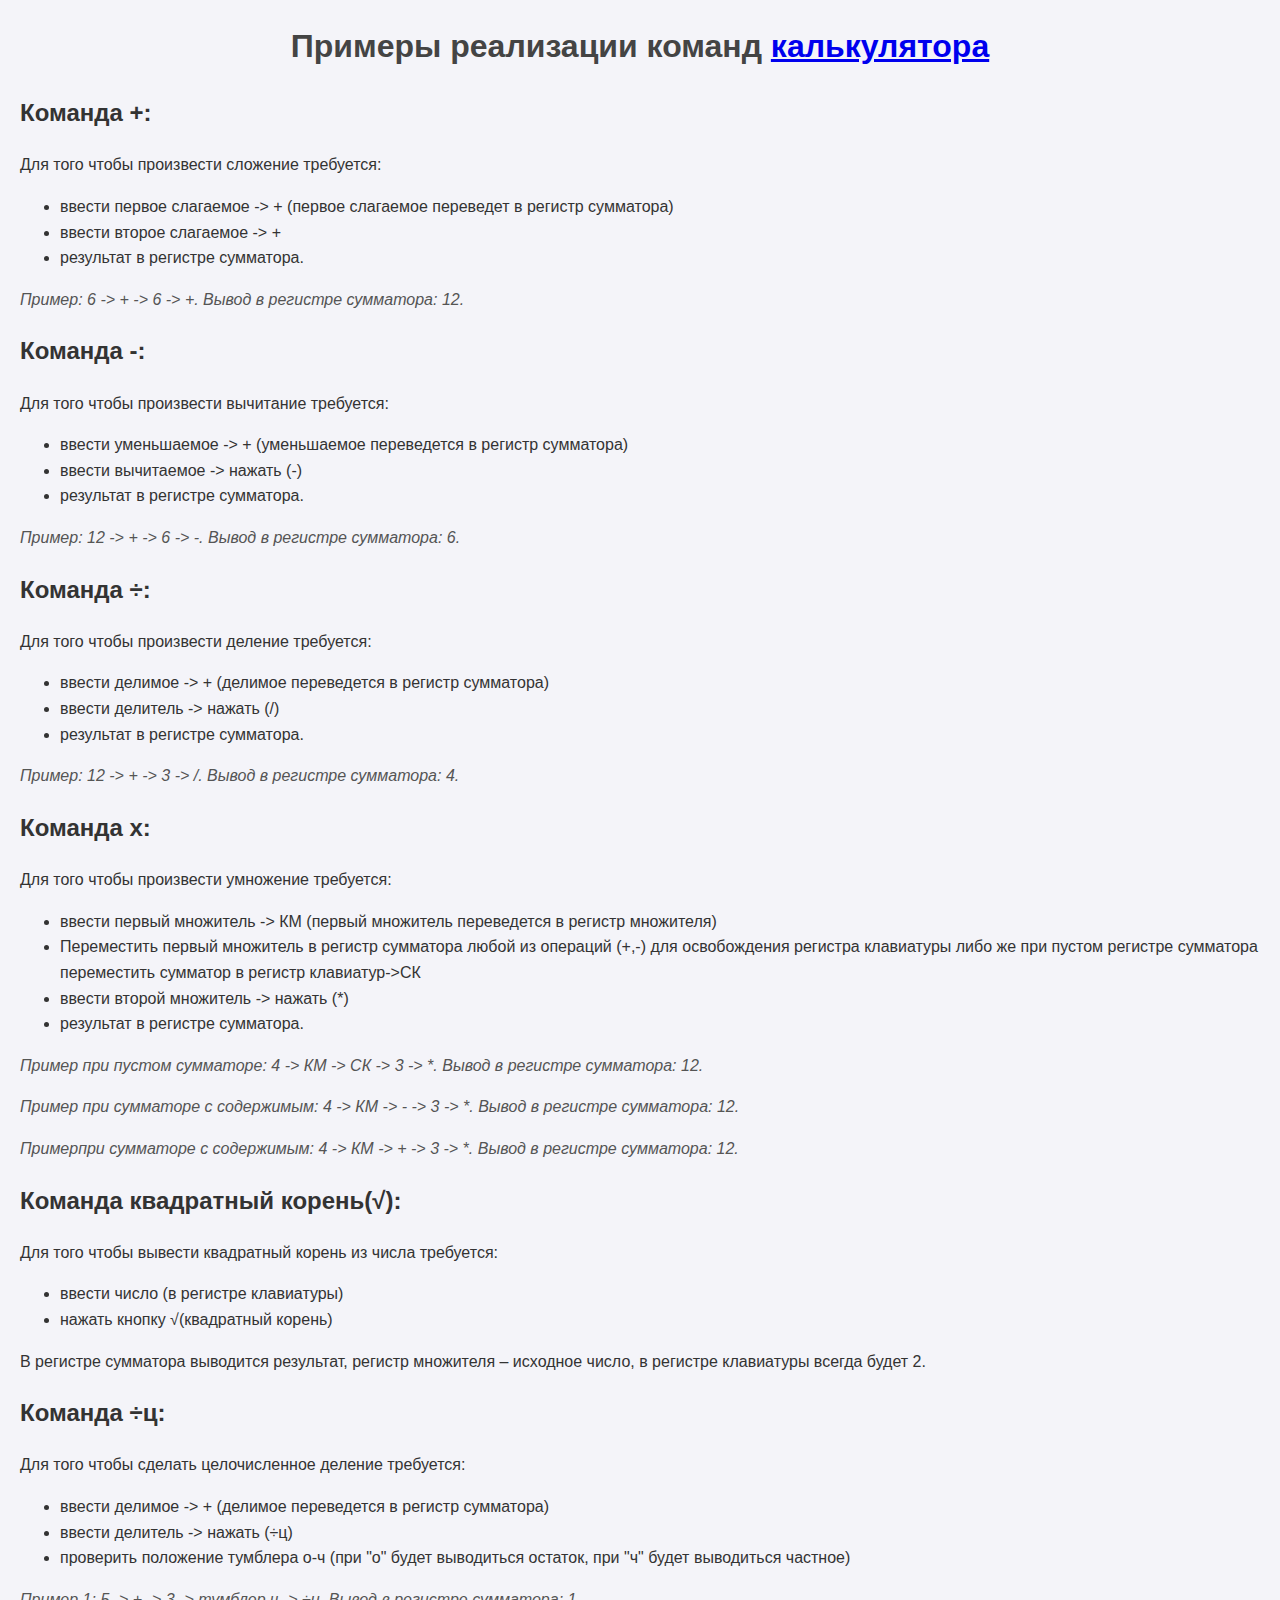
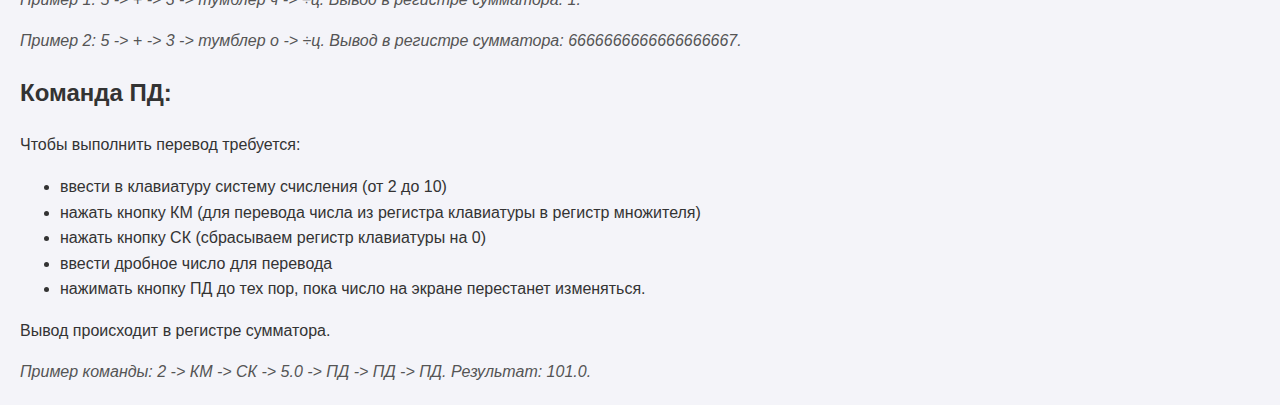
<file: instruction.html>
<!DOCTYPE html>
<html lang="ru">
<head>
    <meta charset="UTF-8">
    <meta name="viewport" content="width=device-width, initial-scale=1.0">
    <title>Примеры реализации команд калькулятора</title>
    <style>
        body {
            font-family: Arial, sans-serif;
            line-height: 1.6;
            margin: 20px;
            background-color: #f4f4f9;
            color: #333;
        }
        h1 {
            text-align: center;
            color: #444;
        }
        .command {
            margin-bottom: 20px;
        }
        .example {
            color: #555;
            font-style: italic;
        }
    </style>
</head>
<body>
    <h1>Примеры реализации команд <a href="./index.html">калькулятора</a></h1>
    
    <div class="command">
        <h2>Команда +:</h2>
        <p>Для того чтобы произвести сложение требуется:</p>
        <ul>
            <li>ввести первое слагаемое -> + (первое слагаемое переведет в регистр сумматора)</li>
            <li>ввести второе слагаемое -> +</li>
            <li>результат в регистре сумматора.</li>
        </ul>
        <p class="example">Пример: 6 -> + -> 6 -> +. Вывод в регистре сумматора: 12.</p>
    </div>

    <div class="command">
        <h2>Команда -:</h2>
        <p>Для того чтобы произвести вычитание требуется:</p>
        <ul>
            <li>ввести уменьшаемое -> + (уменьшаемое переведется в регистр сумматора)</li>
            <li>ввести вычитаемое -> нажать (-)</li>
            <li>результат в регистре сумматора.</li>
        </ul>
        <p class="example">Пример: 12 -> + -> 6 -> -. Вывод в регистре сумматора: 6.</p>
    </div>

    <div class="command">
        <h2>Команда ÷:</h2>
        <p>Для того чтобы произвести деление требуется:</p>
        <ul>
            <li>ввести делимое -> + (делимое переведется в регистр сумматора)</li>
            <li>ввести делитель -> нажать (/)</li>
            <li>результат в регистре сумматора.</li>
        </ul>
        <p class="example">Пример: 12 -> + -> 3 -> /. Вывод в регистре сумматора: 4.</p>
    </div>

    <div class="command">
        <h2>Команда x:</h2>
        <p>Для того чтобы произвести умножение требуется:</p>
        <ul>
            <li>ввести первый множитель -> КМ (первый множитель переведется в регистр множителя)</li>
            <li>Переместить первый множитель в регистр сумматора любой из операций (+,-) для освобождения регистра клавиатуры либо же при пустом регистре сумматора переместить сумматор в регистр клавиатур->СК</li>
            <li>ввести второй множитель -> нажать (*)</li>
            <li>результат в регистре сумматора.</li>
        </ul>
        <p class="example">Пример при пустом сумматоре: 4 -> КМ -> СК -> 3 -> *. Вывод в регистре сумматора: 12.</p>
        <p class="example">Пример при сумматоре с содержимым: 4 -> КМ -> - -> 3 -> *. Вывод в регистре сумматора: 12.</p>
        <p class="example">Примерпри сумматоре с содержимым: 4 -> КМ -> + -> 3 -> *. Вывод в регистре сумматора: 12.</p>
    </div>

    <div class="command">
        <h2>Команда квадратный корень(√):</h2>
        <p>Для того чтобы вывести квадратный корень из числа требуется:</p>
        <ul>
            <li>ввести число (в регистре клавиатуры)</li>
            <li>нажать кнопку √(квадратный корень)</li>
        </ul>
        <p>В регистре сумматора выводится результат, регистр множителя – исходное число, в регистре клавиатуры всегда будет 2.</p>
    </div>

    <div class="command">
        <h2>Команда ÷ц:</h2>
        <p>Для того чтобы сделать целочисленное деление требуется:</p>
        <ul>
            <li>ввести делимое -> + (делимое переведется в регистр сумматора)</li>
            <li>ввести делитель -> нажать (÷ц)</li>
            <li>проверить положение тумблера о-ч (при "о" будет выводиться остаток, при "ч" будет выводиться частное)</li>
        </ul>
        <p class="example">Пример 1: 5 -> + -> 3 -> тумблер ч -> ÷ц. Вывод в регистре сумматора: 1.</p>
        <p class="example">Пример 2: 5 -> + -> 3 -> тумблер o -> ÷ц. Вывод в регистре сумматора: 6666666666666666667.</p>
    </div>

    <div class="command">
        <h2>Команда ПД:</h2>
        <p>Чтобы выполнить перевод требуется:</p>
        <ul>
            <li>ввести в клавиатуру систему счисления (от 2 до 10)</li>
            <li>нажать кнопку КМ (для перевода числа из регистра клавиатуры в регистр множителя)</li>
            <li>нажать кнопку СК (сбрасываем регистр клавиатуры на 0)</li>
            <li>ввести дробное число для перевода</li>
            <li>нажимать кнопку ПД до тех пор, пока число на экране перестанет изменяться.</li>
        </ul>
        <p>Вывод происходит в регистре сумматора.</p>
        <p class="example">Пример команды: 2 -> КМ -> СК -> 5.0 -> ПД -> ПД -> ПД. Результат: 101.0.</p>
    </div>
</body>
</html>
</file>
